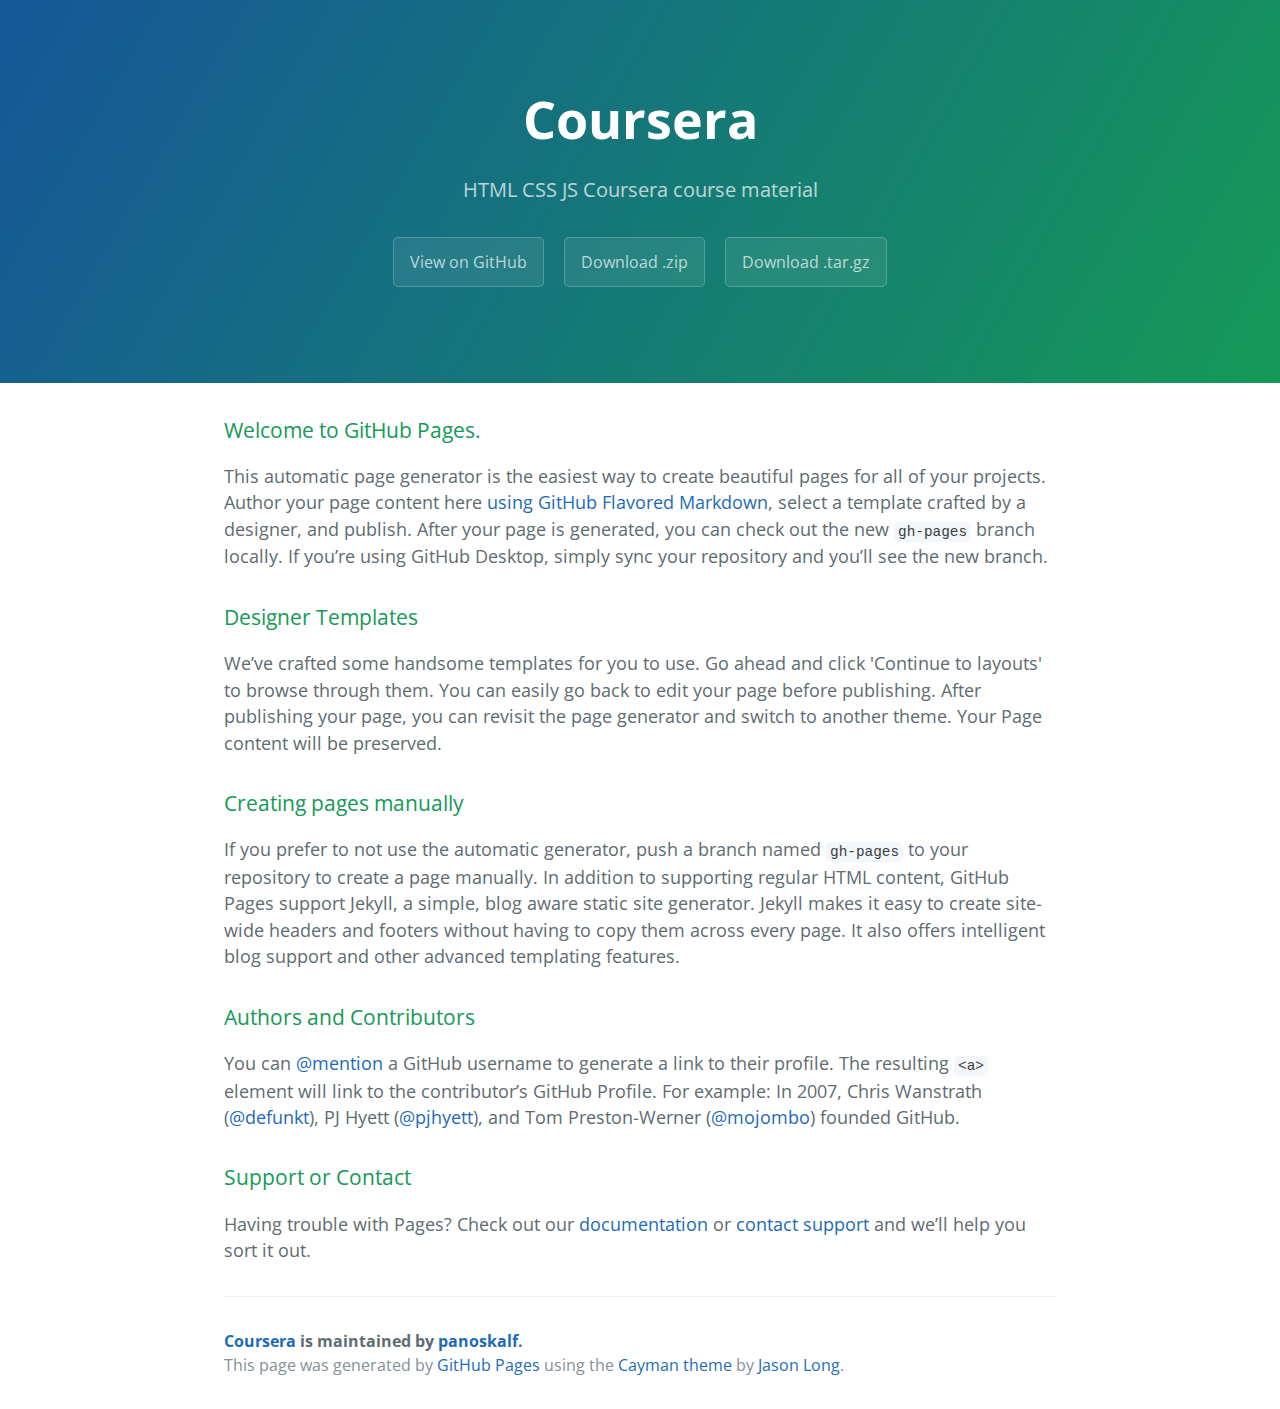
<file: index.html>
<!DOCTYPE html>
<html lang="en-us">
  <head>
    <meta charset="UTF-8">
    <title>Coursera by panoskalf</title>
    <meta name="viewport" content="width=device-width, initial-scale=1">
    <link rel="stylesheet" type="text/css" href="stylesheets/normalize.css" media="screen">
    <link href='https://fonts.googleapis.com/css?family=Open+Sans:400,700' rel='stylesheet' type='text/css'>
    <link rel="stylesheet" type="text/css" href="stylesheets/stylesheet.css" media="screen">
    <link rel="stylesheet" type="text/css" href="stylesheets/github-light.css" media="screen">
  </head>
  <body>
    <section class="page-header">
      <h1 class="project-name">Coursera</h1>
      <h2 class="project-tagline">HTML CSS JS Coursera course material</h2>
      <a href="https://github.com/panoskalf/Coursera" class="btn">View on GitHub</a>
      <a href="https://github.com/panoskalf/Coursera/zipball/master" class="btn">Download .zip</a>
      <a href="https://github.com/panoskalf/Coursera/tarball/master" class="btn">Download .tar.gz</a>
    </section>

    <section class="main-content">
      <h3>
<a id="welcome-to-github-pages" class="anchor" href="#welcome-to-github-pages" aria-hidden="true"><span aria-hidden="true" class="octicon octicon-link"></span></a>Welcome to GitHub Pages.</h3>

<p>This automatic page generator is the easiest way to create beautiful pages for all of your projects. Author your page content here <a href="https://guides.github.com/features/mastering-markdown/">using GitHub Flavored Markdown</a>, select a template crafted by a designer, and publish. After your page is generated, you can check out the new <code>gh-pages</code> branch locally. If you’re using GitHub Desktop, simply sync your repository and you’ll see the new branch.</p>

<h3>
<a id="designer-templates" class="anchor" href="#designer-templates" aria-hidden="true"><span aria-hidden="true" class="octicon octicon-link"></span></a>Designer Templates</h3>

<p>We’ve crafted some handsome templates for you to use. Go ahead and click 'Continue to layouts' to browse through them. You can easily go back to edit your page before publishing. After publishing your page, you can revisit the page generator and switch to another theme. Your Page content will be preserved.</p>

<h3>
<a id="creating-pages-manually" class="anchor" href="#creating-pages-manually" aria-hidden="true"><span aria-hidden="true" class="octicon octicon-link"></span></a>Creating pages manually</h3>

<p>If you prefer to not use the automatic generator, push a branch named <code>gh-pages</code> to your repository to create a page manually. In addition to supporting regular HTML content, GitHub Pages support Jekyll, a simple, blog aware static site generator. Jekyll makes it easy to create site-wide headers and footers without having to copy them across every page. It also offers intelligent blog support and other advanced templating features.</p>

<h3>
<a id="authors-and-contributors" class="anchor" href="#authors-and-contributors" aria-hidden="true"><span aria-hidden="true" class="octicon octicon-link"></span></a>Authors and Contributors</h3>

<p>You can <a href="https://help.github.com/articles/basic-writing-and-formatting-syntax/#mentioning-users-and-teams" class="user-mention">@mention</a> a GitHub username to generate a link to their profile. The resulting <code>&lt;a&gt;</code> element will link to the contributor’s GitHub Profile. For example: In 2007, Chris Wanstrath (<a href="https://github.com/defunkt" class="user-mention">@defunkt</a>), PJ Hyett (<a href="https://github.com/pjhyett" class="user-mention">@pjhyett</a>), and Tom Preston-Werner (<a href="https://github.com/mojombo" class="user-mention">@mojombo</a>) founded GitHub.</p>

<h3>
<a id="support-or-contact" class="anchor" href="#support-or-contact" aria-hidden="true"><span aria-hidden="true" class="octicon octicon-link"></span></a>Support or Contact</h3>

<p>Having trouble with Pages? Check out our <a href="https://help.github.com/pages">documentation</a> or <a href="https://github.com/contact">contact support</a> and we’ll help you sort it out.</p>

      <footer class="site-footer">
        <span class="site-footer-owner"><a href="https://github.com/panoskalf/Coursera">Coursera</a> is maintained by <a href="https://github.com/panoskalf">panoskalf</a>.</span>

        <span class="site-footer-credits">This page was generated by <a href="https://pages.github.com">GitHub Pages</a> using the <a href="https://github.com/jasonlong/cayman-theme">Cayman theme</a> by <a href="https://twitter.com/jasonlong">Jason Long</a>.</span>
      </footer>

    </section>

  
  </body>
</html>
</file>
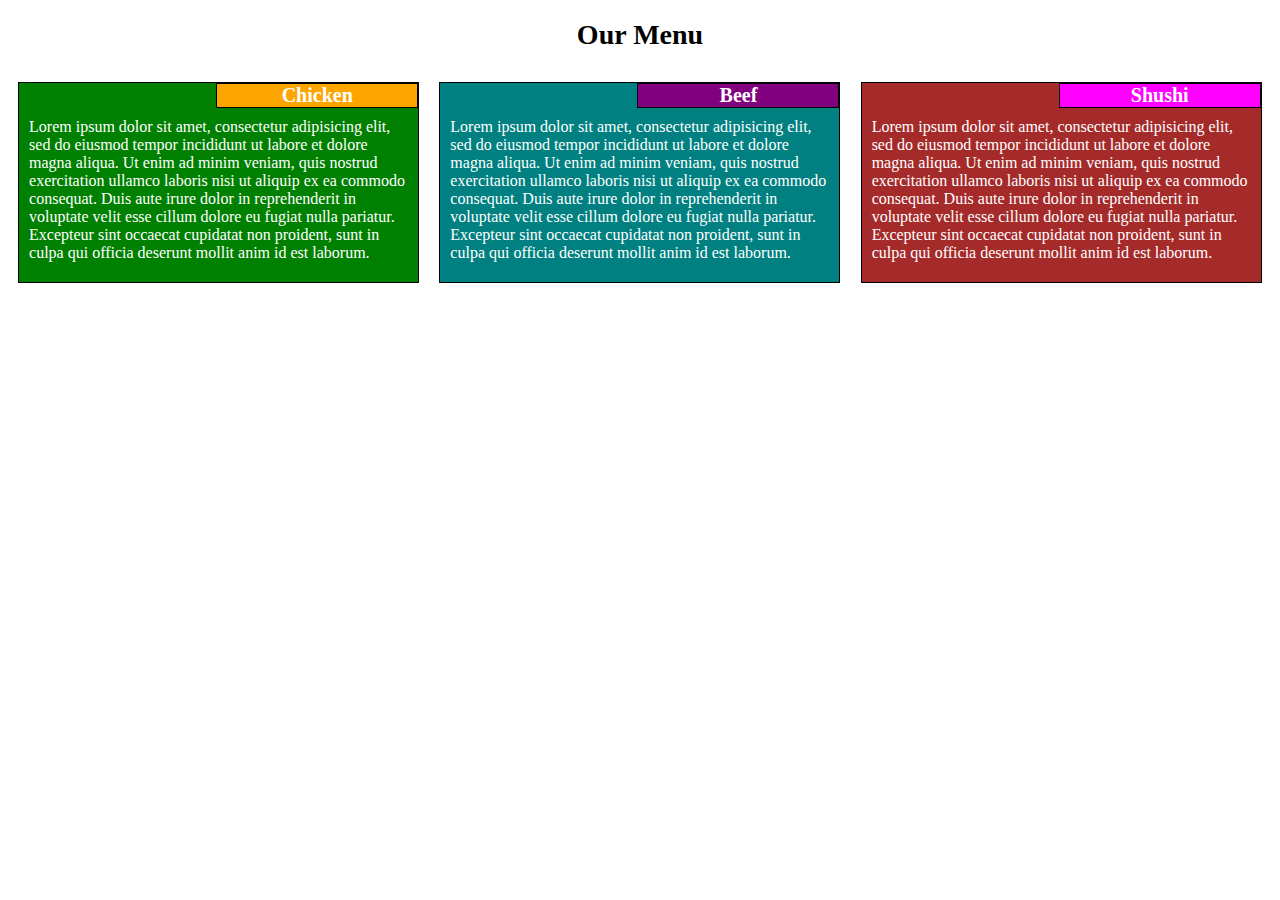
<file: mod2-solution/index.html>
<!DOCTYPE html>
<html>
<head>
<meta charset="utf-8">
<meta name="viewport" content="width=device-width, initial-scale=1">
<title>My Solution to Mod2</title>
<link rel="stylesheet" href="css/styles.css"> 
</head>

<body>
<h1>Our Menu</h1>

<div class="row">
  <div class="col-lg-4 col-md-6"> 
  <p id="par1">
  <span id="H1">Chicken</span>
  Lorem ipsum dolor sit amet, consectetur adipisicing elit, sed do eiusmod tempor incididunt ut labore et dolore magna aliqua. Ut enim ad minim veniam, quis nostrud exercitation ullamco laboris nisi ut aliquip ex ea commodo consequat. Duis aute irure dolor in reprehenderit in voluptate velit esse cillum dolore eu fugiat nulla pariatur. Excepteur sint occaecat cupidatat non proident, sunt in culpa qui officia deserunt mollit anim id est laborum.
  </p>
  </div>
  <div class="col-lg-4 col-md-6">
  <p id="par2">
  <span id="H2">Beef</span>
  Lorem ipsum dolor sit amet, consectetur adipisicing elit, sed do eiusmod tempor incididunt ut labore et dolore magna aliqua. Ut enim ad minim veniam, quis nostrud exercitation ullamco laboris nisi ut aliquip ex ea commodo consequat. Duis aute irure dolor in reprehenderit in voluptate velit esse cillum dolore eu fugiat nulla pariatur. Excepteur sint occaecat cupidatat non proident, sunt in culpa qui officia deserunt mollit anim id est laborum.
  </p>
  </div>
  <div class="col-lg-4 col-md-12">
  <p id="par3">
  <span id="H3">Shushi</span>
  Lorem ipsum dolor sit amet, consectetur adipisicing elit, sed do eiusmod tempor incididunt ut labore et dolore magna aliqua. Ut enim ad minim veniam, quis nostrud exercitation ullamco laboris nisi ut aliquip ex ea commodo consequat. Duis aute irure dolor in reprehenderit in voluptate velit esse cillum dolore eu fugiat nulla pariatur. Excepteur sint occaecat cupidatat non proident, sunt in culpa qui officia deserunt mollit anim id est laborum.
  </p>
  </div>
</div>

</body>
</html>
</file>
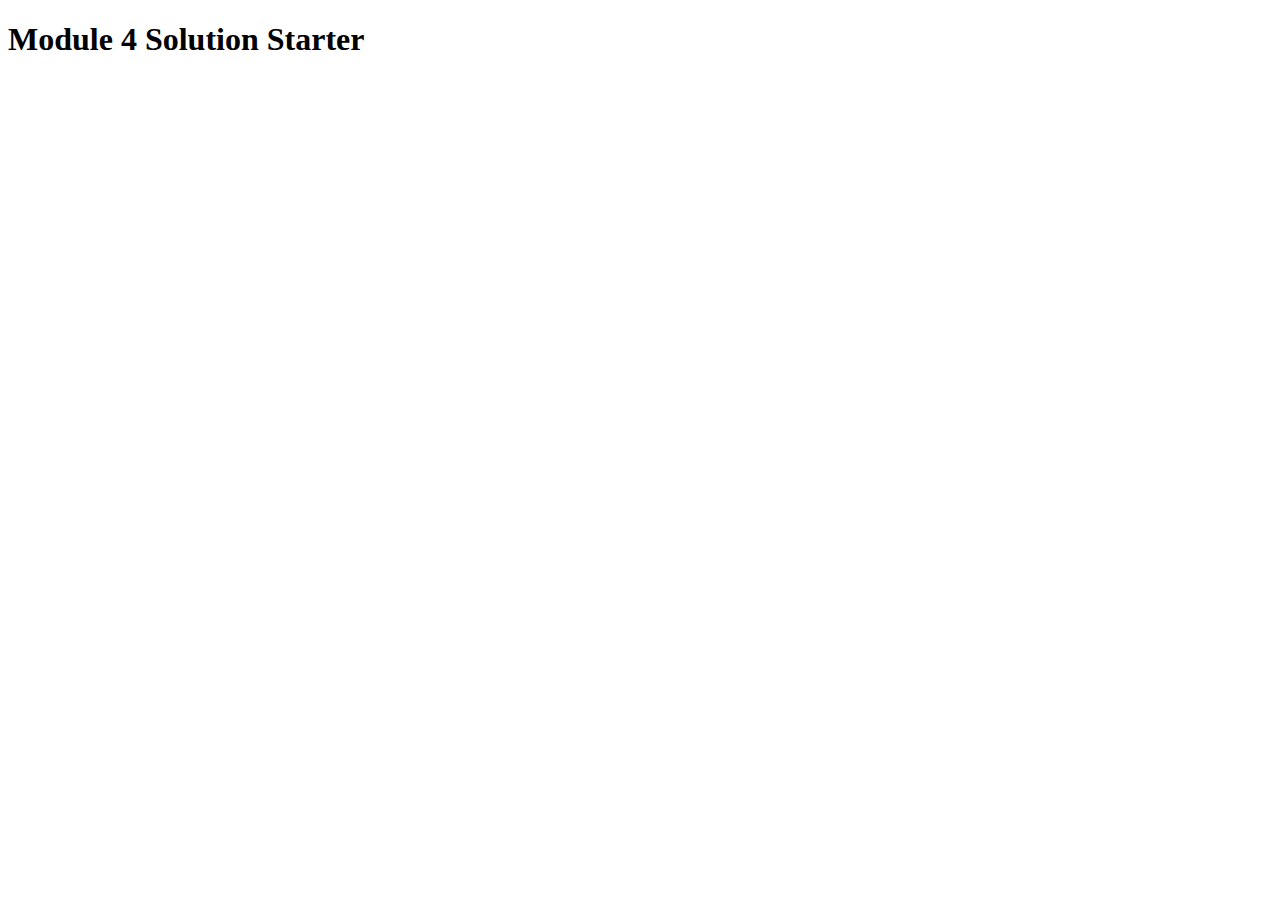
<file: mod4-solution/index.html>
<!DOCTYPE html>
<html>
<head>
  <meta charset="utf-8">
  <title>Module 4 Solution Starter</title>
  <script>
    var names = []; // DO NOT REMOVE
  </script>
  <script src="SpeakHello.js"></script>
  <script src="SpeakGoodBye.js"></script>
  <script src="script.js"></script>
</head>
<body>
  <h1>Module 4 Solution Starter</h1>
</body>
</html>
</file>
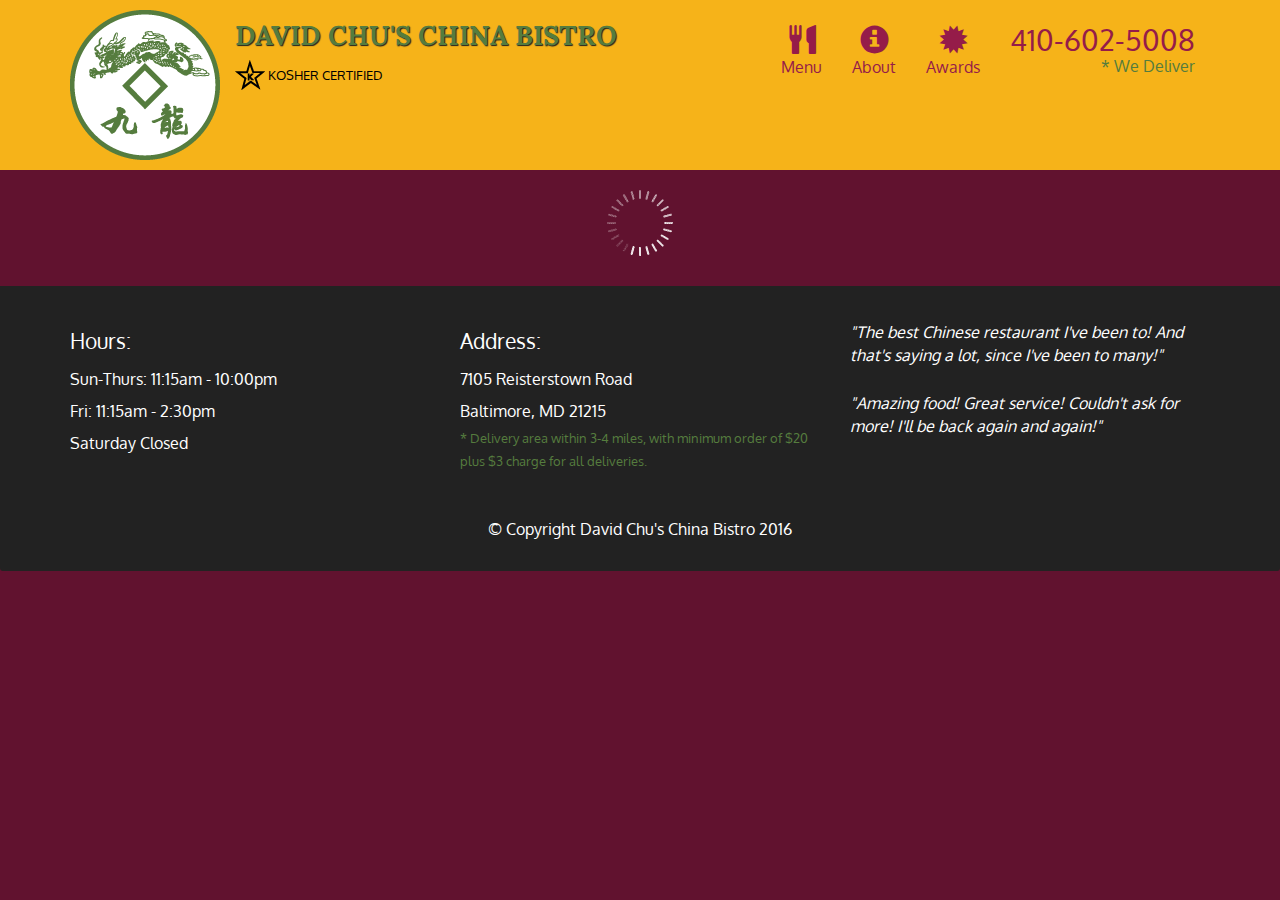
<file: mod5-solution/index.html>
<!doctype html>
<html lang="en">
  <head>
    <meta charset="utf-8">
    <meta http-equiv="X-UA-Compatible" content="IE=edge">
    <meta name="viewport" content="width=device-width, initial-scale=1">
    <title>David Chu's China Bistro</title>
    <link rel="stylesheet" href="css/bootstrap.min.css">
    <link rel="stylesheet" href="css/styles.css">
    <link href='https://fonts.googleapis.com/css?family=Oxygen:400,300,700' rel='stylesheet' type='text/css'>
    <link href='https://fonts.googleapis.com/css?family=Lora' rel='stylesheet' type='text/css'>
  </head>
<body>
  <header>
    <nav id="header-nav" class="navbar navbar-default">
      <div class="container">
        <div class="navbar-header">
          <a href="index.html" class="pull-left visible-md visible-lg">
            <div id="logo-img" alt="Logo image"></div>
          </a>

          <div class="navbar-brand">
            <a href="index.html"><h1>David Chu's China Bistro</h1></a>
            <p>
              <img src="images/star-k-logo.png" alt="Kosher certification">
              <span>Kosher Certified</span>
            </p>
          </div>

          <button id="navbarToggle" type="button" class="navbar-toggle collapsed" data-toggle="collapse" data-target="#collapsable-nav" aria-expanded="false">
            <span class="sr-only">Toggle navigation</span>
            <span class="icon-bar"></span>
            <span class="icon-bar"></span>
            <span class="icon-bar"></span>
          </button>
        </div>
        
        <div id="collapsable-nav" class="collapse navbar-collapse">
           <ul id="nav-list" class="nav navbar-nav navbar-right">
            <li id="navHomeButton" class="visible-xs active">
              <a href="index.html">
                <span class="glyphicon glyphicon-home"></span> Home</a>
            </li>
            <li id="navMenuButton">
              <a href="#" onclick="$dc.loadMenuCategories();">
                <span class="glyphicon glyphicon-cutlery"></span><br class="hidden-xs"> Menu</a>
            </li>
            <li>
              <a href="#">
                <span class="glyphicon glyphicon-info-sign"></span><br class="hidden-xs"> About</a>
            </li>
            <li>
              <a href="#">
                <span class="glyphicon glyphicon-certificate"></span><br class="hidden-xs"> Awards</a>
            </li>
            <li id="phone" class="hidden-xs">
              <a href="tel:410-602-5008">
                <span>410-602-5008</span></a><div>* We Deliver</div>
            </li>
          </ul><!-- #nav-list -->
        </div><!-- .collapse .navbar-collapse -->
      </div><!-- .container -->
    </nav><!-- #header-nav -->
  </header>

  <div id="call-btn" class="visible-xs">
    <a class="btn" href="tel:410-602-5008">
    <span class="glyphicon glyphicon-earphone"></span>
    410-602-5008
    </a>
  </div>
  <div id="xs-deliver" class="text-center visible-xs">* We Deliver</div>

  <div id="main-content" class="container"></div>

  <footer class="panel-footer">
    <div class="container">
      <div class="row">
        <section id="hours" class="col-sm-4">
          <span>Hours:</span><br>
          Sun-Thurs: 11:15am - 10:00pm<br>
          Fri: 11:15am - 2:30pm<br>
          Saturday Closed
          <hr class="visible-xs">
        </section>
        <section id="address" class="col-sm-4">
          <span>Address:</span><br>
          7105 Reisterstown Road<br>
          Baltimore, MD 21215
          <p>* Delivery area within 3-4 miles, with minimum order of $20 plus $3 charge for all deliveries.</p>
          <hr class="visible-xs">
        </section>
        <section id="testimonials" class="col-sm-4">
          <p>"The best Chinese restaurant I've been to! And that's saying a lot, since I've been to many!"</p>
          <p>"Amazing food! Great service! Couldn't ask for more! I'll be back again and again!"</p>
        </section>
      </div>
      <div class="text-center">&copy; Copyright David Chu's China Bistro 2016</div>
    </div>
  </footer>

  <!-- jQuery (Bootstrap JS plugins depend on it) -->
  <script src="js/jquery-2.1.4.min.js"></script>
  <script src="js/bootstrap.min.js"></script>
  <script src="js/ajax-utils.js"></script>
  <script src="js/script.js"></script>
</body>
</html>
</file>
<file: stylesheets/stylesheet.css>
* {
  box-sizing: border-box; }

body {
  padding: 0;
  margin: 0;
  font-family: "Open Sans", "Helvetica Neue", Helvetica, Arial, sans-serif;
  font-size: 16px;
  line-height: 1.5;
  color: #606c71; }

a {
  color: #1e6bb8;
  text-decoration: none; }
  a:hover {
    text-decoration: underline; }

.btn {
  display: inline-block;
  margin-bottom: 1rem;
  color: rgba(255, 255, 255, 0.7);
  background-color: rgba(255, 255, 255, 0.08);
  border-color: rgba(255, 255, 255, 0.2);
  border-style: solid;
  border-width: 1px;
  border-radius: 0.3rem;
  transition: color 0.2s, background-color 0.2s, border-color 0.2s; }
  .btn + .btn {
    margin-left: 1rem; }

.btn:hover {
  color: rgba(255, 255, 255, 0.8);
  text-decoration: none;
  background-color: rgba(255, 255, 255, 0.2);
  border-color: rgba(255, 255, 255, 0.3); }

@media screen and (min-width: 64em) {
  .btn {
    padding: 0.75rem 1rem; } }

@media screen and (min-width: 42em) and (max-width: 64em) {
  .btn {
    padding: 0.6rem 0.9rem;
    font-size: 0.9rem; } }

@media screen and (max-width: 42em) {
  .btn {
    display: block;
    width: 100%;
    padding: 0.75rem;
    font-size: 0.9rem; }
    .btn + .btn {
      margin-top: 1rem;
      margin-left: 0; } }

.page-header {
  color: #fff;
  text-align: center;
  background-color: #159957;
  background-image: linear-gradient(120deg, #155799, #159957); }

@media screen and (min-width: 64em) {
  .page-header {
    padding: 5rem 6rem; } }

@media screen and (min-width: 42em) and (max-width: 64em) {
  .page-header {
    padding: 3rem 4rem; } }

@media screen and (max-width: 42em) {
  .page-header {
    padding: 2rem 1rem; } }

.project-name {
  margin-top: 0;
  margin-bottom: 0.1rem; }

@media screen and (min-width: 64em) {
  .project-name {
    font-size: 3.25rem; } }

@media screen and (min-width: 42em) and (max-width: 64em) {
  .project-name {
    font-size: 2.25rem; } }

@media screen and (max-width: 42em) {
  .project-name {
    font-size: 1.75rem; } }

.project-tagline {
  margin-bottom: 2rem;
  font-weight: normal;
  opacity: 0.7; }

@media screen and (min-width: 64em) {
  .project-tagline {
    font-size: 1.25rem; } }

@media screen and (min-width: 42em) and (max-width: 64em) {
  .project-tagline {
    font-size: 1.15rem; } }

@media screen and (max-width: 42em) {
  .project-tagline {
    font-size: 1rem; } }

.main-content :first-child {
  margin-top: 0; }
.main-content img {
  max-width: 100%; }
.main-content h1, .main-content h2, .main-content h3, .main-content h4, .main-content h5, .main-content h6 {
  margin-top: 2rem;
  margin-bottom: 1rem;
  font-weight: normal;
  color: #159957; }
.main-content p {
  margin-bottom: 1em; }
.main-content code {
  padding: 2px 4px;
  font-family: Consolas, "Liberation Mono", Menlo, Courier, monospace;
  font-size: 0.9rem;
  color: #383e41;
  background-color: #f3f6fa;
  border-radius: 0.3rem; }
.main-content pre {
  padding: 0.8rem;
  margin-top: 0;
  margin-bottom: 1rem;
  font: 1rem Consolas, "Liberation Mono", Menlo, Courier, monospace;
  color: #567482;
  word-wrap: normal;
  background-color: #f3f6fa;
  border: solid 1px #dce6f0;
  border-radius: 0.3rem; }
  .main-content pre > code {
    padding: 0;
    margin: 0;
    font-size: 0.9rem;
    color: #567482;
    word-break: normal;
    white-space: pre;
    background: transparent;
    border: 0; }
.main-content .highlight {
  margin-bottom: 1rem; }
  .main-content .highlight pre {
    margin-bottom: 0;
    word-break: normal; }
.main-content .highlight pre, .main-content pre {
  padding: 0.8rem;
  overflow: auto;
  font-size: 0.9rem;
  line-height: 1.45;
  border-radius: 0.3rem; }
.main-content pre code, .main-content pre tt {
  display: inline;
  max-width: initial;
  padding: 0;
  margin: 0;
  overflow: initial;
  line-height: inherit;
  word-wrap: normal;
  background-color: transparent;
  border: 0; }
  .main-content pre code:before, .main-content pre code:after, .main-content pre tt:before, .main-content pre tt:after {
    content: normal; }
.main-content ul, .main-content ol {
  margin-top: 0; }
.main-content blockquote {
  padding: 0 1rem;
  margin-left: 0;
  color: #819198;
  border-left: 0.3rem solid #dce6f0; }
  .main-content blockquote > :first-child {
    margin-top: 0; }
  .main-content blockquote > :last-child {
    margin-bottom: 0; }
.main-content table {
  display: block;
  width: 100%;
  overflow: auto;
  word-break: normal;
  word-break: keep-all; }
  .main-content table th {
    font-weight: bold; }
  .main-content table th, .main-content table td {
    padding: 0.5rem 1rem;
    border: 1px solid #e9ebec; }
.main-content dl {
  padding: 0; }
  .main-content dl dt {
    padding: 0;
    margin-top: 1rem;
    font-size: 1rem;
    font-weight: bold; }
  .main-content dl dd {
    padding: 0;
    margin-bottom: 1rem; }
.main-content hr {
  height: 2px;
  padding: 0;
  margin: 1rem 0;
  background-color: #eff0f1;
  border: 0; }

@media screen and (min-width: 64em) {
  .main-content {
    max-width: 64rem;
    padding: 2rem 6rem;
    margin: 0 auto;
    font-size: 1.1rem; } }

@media screen and (min-width: 42em) and (max-width: 64em) {
  .main-content {
    padding: 2rem 4rem;
    font-size: 1.1rem; } }

@media screen and (max-width: 42em) {
  .main-content {
    padding: 2rem 1rem;
    font-size: 1rem; } }

.site-footer {
  padding-top: 2rem;
  margin-top: 2rem;
  border-top: solid 1px #eff0f1; }

.site-footer-owner {
  display: block;
  font-weight: bold; }

.site-footer-credits {
  color: #819198; }

@media screen and (min-width: 64em) {
  .site-footer {
    font-size: 1rem; } }

@media screen and (min-width: 42em) and (max-width: 64em) {
  .site-footer {
    font-size: 1rem; } }

@media screen and (max-width: 42em) {
  .site-footer {
    font-size: 0.9rem; } }
</file>
<file: stylesheets/github-light.css>
/*
The MIT License (MIT)

Copyright (c) 2016 GitHub, Inc.

Permission is hereby granted, free of charge, to any person obtaining a copy
of this software and associated documentation files (the "Software"), to deal
in the Software without restriction, including without limitation the rights
to use, copy, modify, merge, publish, distribute, sublicense, and/or sell
copies of the Software, and to permit persons to whom the Software is
furnished to do so, subject to the following conditions:

The above copyright notice and this permission notice shall be included in all
copies or substantial portions of the Software.

THE SOFTWARE IS PROVIDED "AS IS", WITHOUT WARRANTY OF ANY KIND, EXPRESS OR
IMPLIED, INCLUDING BUT NOT LIMITED TO THE WARRANTIES OF MERCHANTABILITY,
FITNESS FOR A PARTICULAR PURPOSE AND NONINFRINGEMENT. IN NO EVENT SHALL THE
AUTHORS OR COPYRIGHT HOLDERS BE LIABLE FOR ANY CLAIM, DAMAGES OR OTHER
LIABILITY, WHETHER IN AN ACTION OF CONTRACT, TORT OR OTHERWISE, ARISING FROM,
OUT OF OR IN CONNECTION WITH THE SOFTWARE OR THE USE OR OTHER DEALINGS IN THE
SOFTWARE.

*/

.pl-c /* comment */ {
  color: #969896;
}

.pl-c1 /* constant, variable.other.constant, support, meta.property-name, support.constant, support.variable, meta.module-reference, markup.raw, meta.diff.header */,
.pl-s .pl-v /* string variable */ {
  color: #0086b3;
}

.pl-e /* entity */,
.pl-en /* entity.name */ {
  color: #795da3;
}

.pl-smi /* variable.parameter.function, storage.modifier.package, storage.modifier.import, storage.type.java, variable.other */,
.pl-s .pl-s1 /* string source */ {
  color: #333;
}

.pl-ent /* entity.name.tag */ {
  color: #63a35c;
}

.pl-k /* keyword, storage, storage.type */ {
  color: #a71d5d;
}

.pl-s /* string */,
.pl-pds /* punctuation.definition.string, string.regexp.character-class */,
.pl-s .pl-pse .pl-s1 /* string punctuation.section.embedded source */,
.pl-sr /* string.regexp */,
.pl-sr .pl-cce /* string.regexp constant.character.escape */,
.pl-sr .pl-sre /* string.regexp source.ruby.embedded */,
.pl-sr .pl-sra /* string.regexp string.regexp.arbitrary-repitition */ {
  color: #183691;
}

.pl-v /* variable */ {
  color: #ed6a43;
}

.pl-id /* invalid.deprecated */ {
  color: #b52a1d;
}

.pl-ii /* invalid.illegal */ {
  color: #f8f8f8;
  background-color: #b52a1d;
}

.pl-sr .pl-cce /* string.regexp constant.character.escape */ {
  font-weight: bold;
  color: #63a35c;
}

.pl-ml /* markup.list */ {
  color: #693a17;
}

.pl-mh /* markup.heading */,
.pl-mh .pl-en /* markup.heading entity.name */,
.pl-ms /* meta.separator */ {
  font-weight: bold;
  color: #1d3e81;
}

.pl-mq /* markup.quote */ {
  color: #008080;
}

.pl-mi /* markup.italic */ {
  font-style: italic;
  color: #333;
}

.pl-mb /* markup.bold */ {
  font-weight: bold;
  color: #333;
}

.pl-md /* markup.deleted, meta.diff.header.from-file */ {
  color: #bd2c00;
  background-color: #ffecec;
}

.pl-mi1 /* markup.inserted, meta.diff.header.to-file */ {
  color: #55a532;
  background-color: #eaffea;
}

.pl-mdr /* meta.diff.range */ {
  font-weight: bold;
  color: #795da3;
}

.pl-mo /* meta.output */ {
  color: #1d3e81;
}
</file>
<file: mod2-solution/css/styles.css>
<style>

/********** Base styles **********/
* {
  box-sizing: border-box;
  margin-left: 0px;
  margin-right: 0px;
  font-size: 15pt;
  font-family: Helvetica;
}

h1 {
  font-size: 1.75em;
  font-weight: bold;
  text-align: center;
  margin-bottom: 15px;
}

span {
  text-align: center;
  font-size: 1.25em;
  font-weight: bold;
  border: 1px solid black;
  width: 200px;
  margin-top: 0px;
  background-color: magenta;
  position: absolute;
  right: 0px;
  top: 0px;
}

p {
  position: relative;
  width: 90%;
  margin-right: auto;
  margin-left: auto;
  margin-bottom: auto;
  padding: 35px 10px 20px 10px;
  border: 1px solid black;
  background-color: #A52A2A;
  color: white;
}

#par1{
  background-color: green;
}

#par2{
  background-color: teal;
}

#H1 {
  background-color: orange;
}

#H2 {
  background-color: purple;
}

/* Simple Responsive Framework. */
.row {
  width: 100%;
}

/********** Desktop **********/
@media (min-width: 992px) {
  .col-lg-4 {
    float: left;
    width: 33.33%;
  }
  
}

/********** Tablets **********/
@media (min-width: 768px) and (max-width: 991px) {
  .col-md-6, .col-md-12 {
    float: left;
  }
  .col-md-6 {
    width: 50%;
  }
  .col-md-12 {
    width: 100%;
  }
  .col-md-12 > p {
    width: 95%;
  }
}

</style>
</file>
<file: mod5-solution/css/styles.css>
body {
  font-size: 16px;
  color: #fff;
  background-color: #61122f;
  font-family: 'Oxygen', sans-serif;
}

/** HEADER **/
#header-nav {
  background-color: #f6b319;
  border-radius: 0;
  border: 0;
}

#logo-img {
  background: url('../images/restaurant-logo_large.png') no-repeat;
  width: 150px;
  height: 150px;
  margin: 10px 15px 10px 0;
}

.navbar-brand {
  padding-top: 25px;
}
.navbar-brand h1 { /* Restaurant name */
  font-family: 'Lora', serif;
  color: #557c3e;
  font-size: 1.5em;
  text-transform: uppercase;
  font-weight: bold;
  text-shadow: 1px 1px 1px #222;
  margin-top: 0;
  margin-bottom: 0;
  line-height: .75;
}
.navbar-brand a:hover, .navbar-brand a:focus {
  text-decoration: none;
}
.navbar-brand p { /* Kosher cert */
  color: #000;
  text-transform: uppercase;
  font-size: .7em;
  margin-top: 15px;
}
.navbar-brand p span { /* Star-K */
  vertical-align: middle;
}

#nav-list {
  margin-top: 10px;
}
#nav-list a {
  color: #951C49;
  text-align: center;
}
#nav-list a:hover {
  background: #E7E7E7;
}
#nav-list a span {
  font-size: 1.8em;
}

#phone {
  margin-top: 5px;
}
#phone a { /* Phone number */
  text-align: right;
  padding-bottom: 0;
}
#phone div { /* We Deliver */
  color: #557c3e;
  text-align: right;
  padding-right: 15px;
}

.navbar-header button.navbar-toggle, .navbar-header .icon-bar {
  border: 1px solid #61122f;
}
.navbar-header button.navbar-toggle {
  clear: both;
  margin-top: -30px;
}
/* END HEADER */

/* FOOTER */
.panel-footer {
  margin-top: 30px;
  padding-top: 35px;
  padding-bottom: 30px;
  background-color: #222;
  border-top: 0;
}
.panel-footer div.row {
  margin-bottom: 35px;
}
#hours, #address {
  line-height: 2;
}
#hours > span, #address > span {
  font-size: 1.3em;
}
#address p {
  color: #557c3e;
  font-size: .8em;
  line-height: 1.8;
}
#testimonials {
  font-style: italic;
}
#testimonials p:nth-child(2) {
  margin-top: 25px;
}
/* END FOOTER */



/* HOME PAGE */
.container .jumbotron {
  box-shadow: 0 0 50px #3F0C1F;
  border: 2px solid #3F0C1F;
}

#menu-tile, #specials-tile, #map-tile {
  height: 250px;
  width: 100%;
  margin-bottom: 15px;
  position: relative;
  border: 2px solid #3F0C1F;
  overflow: hidden;
}
#menu-tile:hover, #specials-tile:hover, #map-tile:hover {
  box-shadow: 0 1px 5px 1px #cccccc;
}
#menu-tile {
  background: url('../images/menu-tile.jpg') no-repeat;
  background-position: center;
}
#specials-tile {
  background: url('../images/specials-tile.jpg') no-repeat;
  background-position: center;
}
#menu-tile span, #specials-tile span, #map-tile span {
  position: absolute;
  bottom: 0;
  right: 0;
  width: 100%;
  text-align: center;
  font-size: 1.6em;
  text-transform: uppercase;
  background-color: #000;
  color: #fff;
  opacity: .8;
}
/* END HOME PAGE */

/* MENU CATEGORIES PAGE */
.category-tile { 
  position: relative;
  border: 2px solid #3F0C1F;
  overflow: hidden;
  width: 200px;
  height: 200px;
  margin: 0 auto 15px;
}
.category-tile span {
  position: absolute;
  bottom: 0;
  right: 0;
  width: 100%;
  text-align: center;
  font-size: 1.2em;
  text-transform: uppercase;
  background-color: #000;
  color: #fff;
  opacity: .8;
}
.category-tile:hover {
  box-shadow: 0 1px 5px 1px #cccccc;
}

#menu-categories-title + div {
  margin-bottom: 50px;
}
/* END MENU CATEGORIES PAGE */

/* SINGLE CATEGORY PAGE */
.menu-item-tile {
  margin-bottom: 25px;
}
.menu-item-tile hr {
  width: 80%;
}
.menu-item-tile .menu-item-price {
  font-size: 1.1em;
  text-align: right;
  margin-top: -15px;
  margin-right: -15px;
}
.menu-item-tile .menu-item-price span {
  font-size: .6em;
}
.menu-item-photo {
  position: relative;
  border: 2px solid #3F0C1F; 
  overflow: hidden;
  padding: 0;
  margin-right: -15px;
  margin-left: auto;
  margin-bottom: 20px;
  max-width: 250px;
}
.menu-item-photo div {
  position: absolute;
  bottom: 0;
  right: 0;
  width: 80px;
  background-color: #557c3e;
  text-align: center;
}
.menu-item-description {
  padding-right: 30px;
}
h3.menu-item-title {
  margin: 0 0 10px;
}
.menu-item-details {
  font-size: .9em;
  font-style: italic;
}
/* END SINGLE CATEGORY PAGE */


/********** Large devices only **********/
@media (min-width: 1200px) {
  .container .jumbotron {
    background: url('../images/jumbotron_1200.jpg') no-repeat;
    height: 675px;
  }
}

/********** Medium devices only **********/
@media (min-width: 992px) and (max-width: 1199px) {
  /* Header */
  #logo-img {
    background: url('../images/restaurant-logo_medium.png') no-repeat;
    width: 100px;
    height: 100px;
    margin: 5px 5px 5px 0;
  }
  /* End Header */

  /* Home Page */
  .container .jumbotron {
    background: url('../images/jumbotron_992.jpg') no-repeat;
    height: 558px;
  }
  /* End Home Page */
}

/********** Small devices only **********/
@media (min-width: 768px) and (max-width: 991px) {
  /* Home Page */
  .container .jumbotron {
    background: url('../images/jumbotron_768.jpg') no-repeat;
    height: 432px;
  }
  /* End Home Page */
}

/********** Extra small devices only **********/
@media (max-width: 767px) {
  /* Header */
  .navbar-brand {
    padding-top: 10px;
    height: 80px;
  }
  .navbar-brand h1 { /* Restaurant name */
    padding-top: 10px;
    font-size: 5vw; /* 1vw = 1% of viewport width */
  }
  .navbar-brand p { /* Kosher cert */
    font-size: .6em;
    margin-top: 12px;
  }
  .navbar-brand p img { /* Star-K */
    height: 20px;
  }

  #collapsable-nav a { /* Collapsed nav menu text */
    font-size: 1.2em;
  }
  #collapsable-nav a span { /* Collapsed nav menu glyph */
    font-size: 1em;
    margin-right: 5px;
  }

  #call-btn > a {
    font-size: 1.5em;
    display: block;
    margin: 0 20px;
    padding: 10px;
    border: 2px solid #fff;
    background-color: #f6b319;
    color: #951c49;
  }
  #xs-deliver {
    margin-top: 5px;
    font-size: .7em;
    letter-spacing: .1em;
    text-transform: uppercase;
  }
  /* End Header */

  /* Footer */
  .panel-footer section {
    margin-bottom: 30px;
    text-align: center;
  }
  .panel-footer section:nth-child(3) {
    margin-bottom: 0; /* margin already exists on the whole row */
  }
  .panel-footer section hr {
    width: 50%;
  }
  /* End Footer */

  /* Home Page */
  .container .jumbotron {
    margin-top: 30px;
    padding: 0;
  }
  #menu-tile, #specials-tile {
    width: 360px;
    margin: 0 auto 15px;
  }

  .menu-item-photo {
    margin-right: auto;
  }
  .menu-item-tile .menu-item-price {
    text-align: center;
  }
  .menu-item-description {
    text-align: center;;
  }
}


/********** Super extra small devices Only :-) (e.g., iPhone 4) **********/
@media (max-width: 479px) {
  /* Header */
  .navbar-brand h1 { /* Restaurant name */
    padding-top: 5px;
    font-size: 6vw;
  }
  /* End Header */
  
  /* Home page */
  #menu-tile, #specials-tile {
    width: 280px;
    margin: 0 auto 15px;
  }

  .col-xxs-12 {
    position: relative;
    min-height: 1px;
    padding-right: 15px;
    padding-left: 15px;
    float: left;
    width: 100%;
  }
}
</file>
